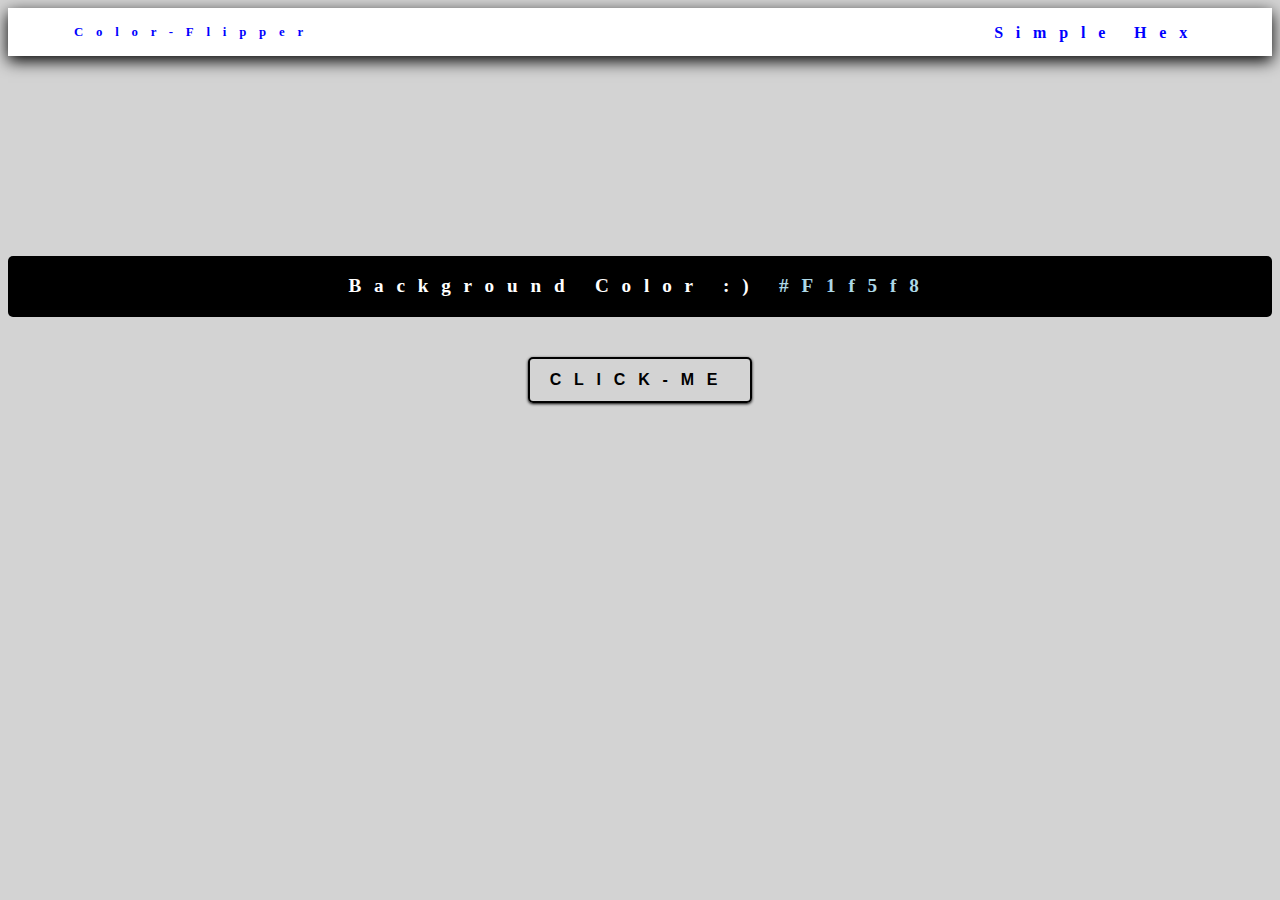
<file: colorpicker/colorpic.html>
<!DOCTYPE html>
<html lang="en">
  <head>
    <meta charset="UTF-8" />
    <meta name="viewport" content="width=device-width, initial-scale=1.0" />
    <title>Color/picker</title>
    <link rel="stylesheet" href="css/colorpic.css" />
  </head>
  <body>
    <nav>
      <div class="nav-center">
        <h4>Color-Flipper</h4>
        <ul class="nav-links">
          <li><a href="colorpic.html">Simple</a></li>
          <li><a href="hex.html">Hex</a></li>
        </ul>
      </div>
      </nav>

      <main>
          <div class="container">
              <h2>background color :) <span class="color">#f1f5f8</span></h2>
              <button class="btn btn-hero" id="btn">Click-me</button>
          </div>
      </main>

    <script src="js/colorpic.js"></script>
  </body>
</html>
</file>
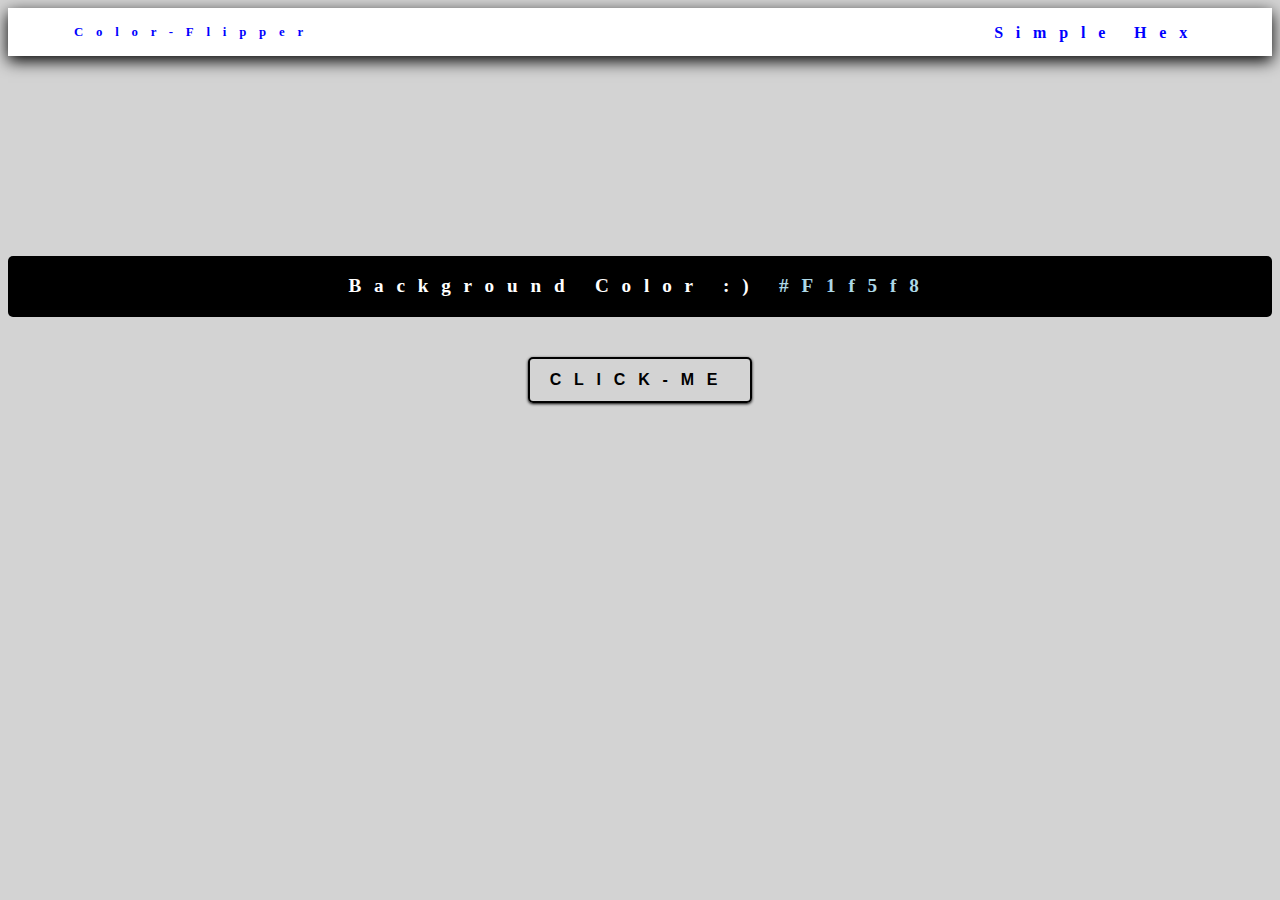
<file: colorpicker/hex.html>
<!DOCTYPE html>
<html lang="en">
  <head>
    <meta charset="UTF-8" />
    <meta name="viewport" content="width=device-width, initial-scale=1.0" />
    <title>Color/picker</title>
    <link rel="stylesheet" href="css/colorpic.css" />
  </head>
  <body>
    <nav>
      <div class="nav-center">
        <h4>Color-Flipper</h4>
        <ul class="nav-links">
          <li><a href="colorpic.html">Simple</a></li>
          <li><a href="hex.html">Hex</a></li>
        </ul>
      </div>
      </nav>

      <main>
          <div class="container">
              <h2>background color :) <span class="color">#f1f5f8</span></h2>
              <button class="btn btn-hero" id="btn">Click-me</button>
          </div>
      </main>

    <script src="js/hex.js"></script>
  </body>
</html>
</file>
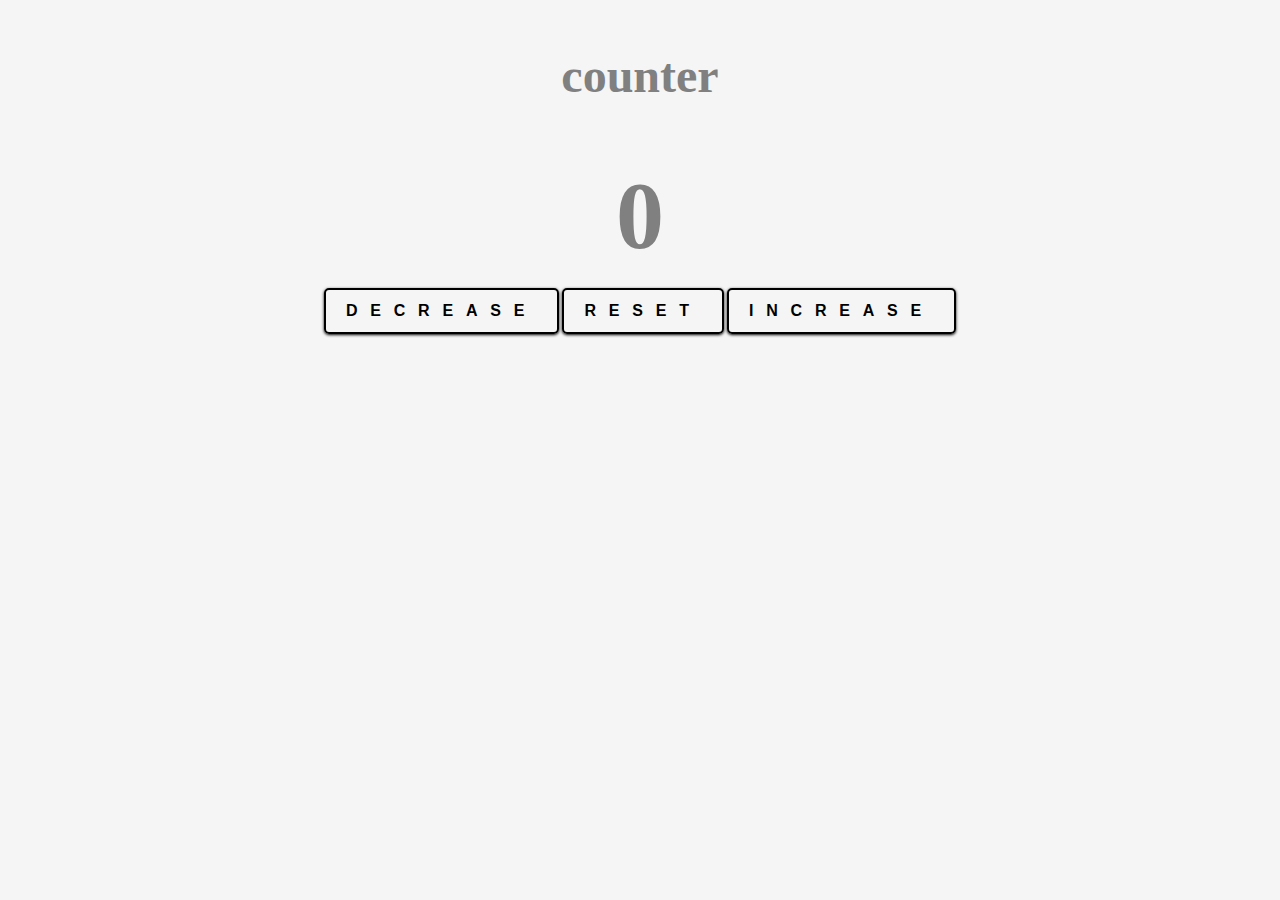
<file: counter/counter.html>
<!DOCTYPE html>
<html lang="en">
  <head>
    <meta charset="UTF-8" />
    <meta name="viewport" content="width=device-width, initial-scale=1.0" />
    <title>Counter</title>

    <link rel="stylesheet" href="css/style.css" />
  </head>
  <body>
    <main>
      <div class="container">
        <h1>counter</h1>
        <span id="value">0</span>
        <div class="button-container">
          <button class="btn decrease">decrease</button>
          <button class="btn reset">reset</button>
          <button class="btn increase">increase</button>
        </div>
      </div>
    </main>

    <script src="js/file.js"></script>
  </body>
</html>
</file>
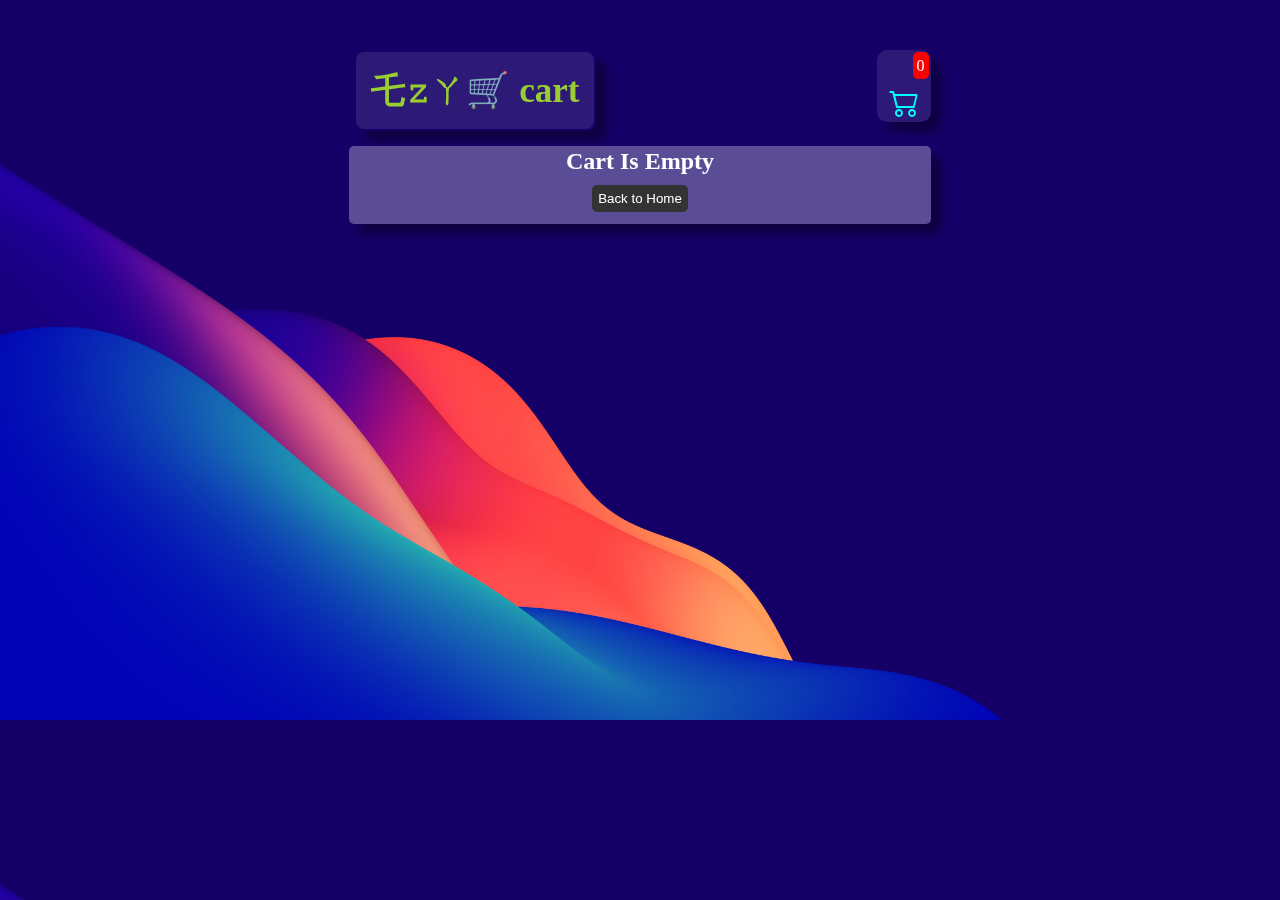
<file: shopping-cart/cart.html>
<!DOCTYPE html>
<html lang="en">
  <head>
    <meta charset="UTF-8" />
    <meta http-equiv="X-UA-Compatible" content="IE=edge" />
    <meta name="viewport" content="width=device-width, initial-scale=1.0" />
    <title>Σ𝚣ㄚ ¢αɾƚ</title>
    <link rel="stylesheet" href="./src/style.css" />
    <link
      rel="stylesheet"
      href="https://cdn.jsdelivr.net/npm/bootstrap-icons@1.8.1/font/bootstrap-icons.css"
    />
    <link rel="stylesheet" href="./src/lightbox.css" />
  </head>
  <body>
    <div class="nav">
      <a href="./index.html" style="text-decoration: none">
        <div class="logo">
          <h3>乇𝚣ㄚ🛒 cart</h3>
        </div></a
      >
      <div class="cartNum">
        <a href="cart.html">
          <i class="bi bi-cart2" style="color: aqua"></i>

          <div id="cartAmount" class="price">0</div>
        </a>
      </div>
    </div>

    <div id="label" class="calc-container"></div>
    <div id="shopping-cart" class="shopping-cart"></div>

    <script src="./src/Data.js"></script>
    <script src="./src/cart.js"></script>
    <script src="./src/lightbox-plus-jquery.js"></script>
  </body>
</html>
</file>
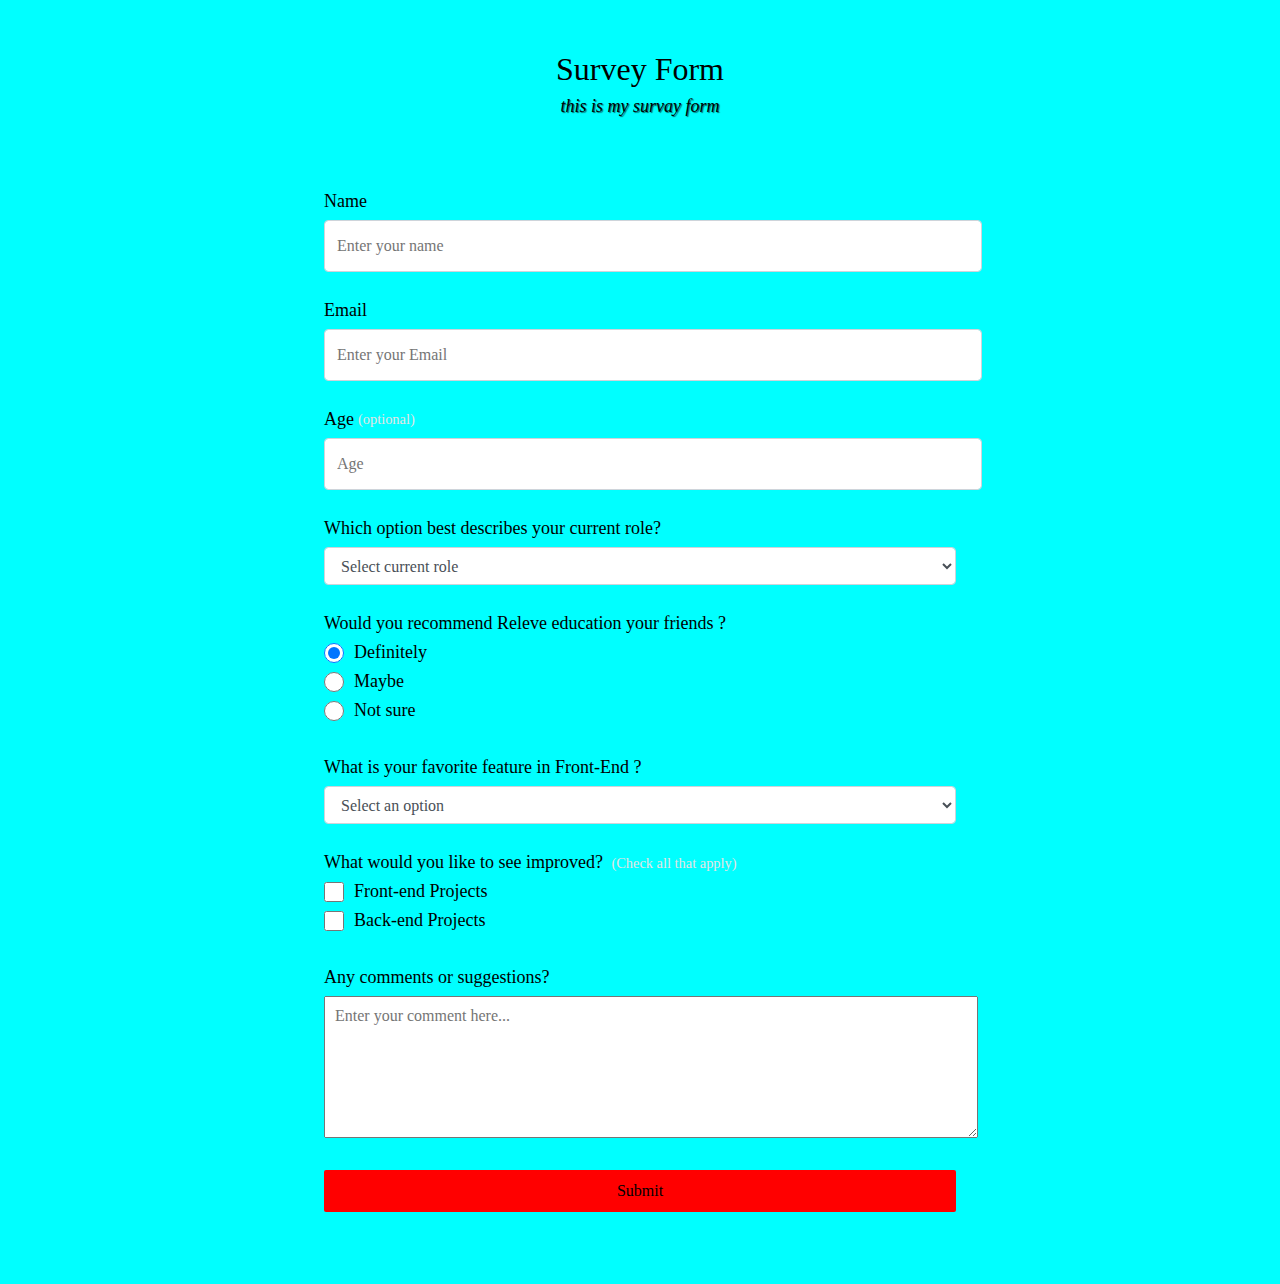
<file: survay_form/survayf.html>
<!DOCTYPE html>
<html lang="en">
<head>
    <meta charset="UTF-8">
    <title>Survay Form</title>
    <link rel="stylesheet" href="survay.css">
</head>
<body>

    
<div class="container">
    <header class="header">
      <h1 id="title" class="text-center"> Survey Form</h1>
      <p id="description" class="description text-center">
        this is my survay form
      </p>
    </header>
    <form id="survey-form">
      <div class="form-group">
        <label id="name-label" for="name">Name</label>
        <input
          type="text"
          name="name"
          id="name"
          class="form-control"
          placeholder="Enter your name"
          required
        />
      </div>
      <div class="form-group">
        <label id="email-label" for="email">Email</label>
        <input
          type="email"
          name="email"
          id="email"
          class="form-control"
          placeholder="Enter your Email"
          required
        />
      </div>
      <div class="form-group">
        <label id="number-label" for="number"
          >Age<span class="clue">(optional)</span></label
        >
        <input
          type="number"
          name="age"
          id="number"
          min="10"
          max="99"
          class="form-control"
          placeholder="Age"
        />
      </div>
      <div class="form-group">
        <p>Which option best describes your current role?</p>
        <select id="dropdown" name="role" class="form-control" required>
          <option disabled selected value>Select current role</option>
          <option value="student">Student</option>
          <option value="job">Full Time Job</option>
          <option value="learner">Full Time Learner</option>
          <option value="preferNo">Prefer not to say</option>
          <option value="other">Other</option>
        </select>
      </div>
  
      <div class="form-group">
        <p>Would you recommend Releve  education your friends ?</p>
        <label>
          <input
            name="user-recommend"
            value="definitely"
            type="radio"
            class="input-radio"
            checked
          />Definitely</label
        >
        <label>
          <input
            name="user-recommend"
            value="maybe"
            type="radio"
            class="input-radio"
          />Maybe</label
        >
  
        <label
          ><input
            name="user-recommend"
            value="not-sure"
            type="radio"
            class="input-radio"
          />Not sure</label
        >
      </div>
  
      <div class="form-group">
        <p>
          What is your favorite feature in Front-End ?
        </p>
        <select id="most-like" name="mostLike" class="form-control" required>
          <option disabled selected value>Select an option</option>
          <option value="challenges">Challenges</option>
          <option value="projects">Projects</option>
          <option value="community">Community</option>
          <option value="openSource">Open Source</option>
        </select>
      </div>
  
      <div class="form-group">
        <p>
          What would you like to see improved?
          <span class="clue">(Check all that apply)</span>
        </p>
  
        <label
          ><input
            name="prefer"
            value="front-end-projects"
            type="checkbox"
            class="input-checkbox"
          />Front-end Projects</label
        >
        <label>
          <input
            name="prefer"
            value="back-end-projects"
            type="checkbox"
            class="input-checkbox"
          />Back-end Projects</label>
      </div>
  
      <div class="form-group">
        <p>Any comments or suggestions?</p>
        <textarea
          id="comments"
          class="input-textarea"
          name="comment"
          placeholder="Enter your comment here..."
        ></textarea>
      </div>
  
      <div class="form-group">
        <button type="submit" id="submit" class="submit-button">
          Submit
        </button>
      </div>
    </form>
  </div>
  
    
</body>
</html>
</file>
<file: colorpicker/css/colorpic.css>
body {
  background-color: lightgray;
  color: grey;
  line-height: 1.5;
  font-size: 0.8rem;
}

ul {
  list-style-type: none;
}
a {
  text-decoration: none;
}
h2,
h4 {
  letter-spacing: 0.8rem;
  text-transform: capitalize;
  margin-bottom: 0.75rem;
}

nav {
  background-color: white;
  height: 3rem;
  display: grid;
  align-items: center;
  box-shadow: 0 5px 15px black;
}
.nav-center {
  width: 90vw;
  max-width: 1170px;
  margin: 0 auto;
  display: flex;
  align-items: center;
  justify-content: space-between;
}
.nav-center h4 {
  margin: 10px;
  color: blue;
}
.nav-links {
  display: flex;
}
nav a {
  text-transform: capitalize;
  font-weight: 700;
  font-size: 1rem;
  color: blue;
  letter-spacing: 0.8rem;
  margin-right: 1rem;
}
nav a:hover {
  color: lightblue;
}
.container {
  margin-top: 200px;
  text-align: center;
}
.container h2 {
  background-color: black;
  color: white;
  padding: 1rem;
  border-radius: 5px;
  margin-bottom: 2.5rem;
}
.color {
  color: lightblue;
}
.btn-hero {
  text-transform: uppercase;
  background: transparent;
  color: black;
  letter-spacing: 0.8rem;
  display: inline-block;
  font-weight: 700;
  transition: all 0.3s linear;
  border: 2px solid black;
  cursor: pointer;
  box-shadow: 0 1px 3px black;
  border-radius: 5px;
  font-size: 1rem;
  padding: 00.75rem 1.25rem;
}
.btn-hero:hover {
  color: white;
  background: black;
}
</file>
<file: counter/css/style.css>
body{
    background-color: whitesmoke;
    color: grey;
    line-height: 1.5;
    font-size: 0.8rem;
}
main{
    main-height:100vh;
    display:grid;
    place-items:center;

}

.container{
    text-align: center;
}

#value{
    font-size: 6rem;
    font-weight: bold;
}

.btn{
    text-transform: uppercase;
    background: transparent;
    color: black;
    letter-spacing: 0.8rem;
    display: inline-block;
    font-weight: 700;
    transition: all 0.3s linear;
    border: 2px solid black;
    cursor: pointer;
    box-shadow: 0 1px 3px black;
    border-radius: 5px;
    font-size: 1rem;
    padding: 0.75rem 1.25rem;
}

.btn:hover{
    color: white;
    background: black;

}
h1{
    font-size: 3rem;
    font-weight: bolder;
}
</file>
<file: shopping-cart/src/style.css>
@import url("https://fonts.googleapis.com/css2?family=Dancing+Script&family=Poppins:wght@100;200;300;500&display=swap");
* {
  margin: 0;
  padding: 0;
  box-sizing: border-box;
}
body {
  display: grid;
  justify-content: center;
  padding-top: 50px !important;
  background: url("../images/bg.jpg");
  background-size: cover;
}
body::-webkit-scrollbar {
  display: none;
}

i {
  cursor: pointer;
}
.nav {
  display: flex;
  flex-direction: row;
  justify-content: space-between;
  gap: 280px;
  color: #fff;
}

.logo {
  backdrop-filter: blur(30px);
  border: 2px solid transparent;
  background-clip: padding-box;
  box-shadow: 10px 10px 10px rgba(0, 0, 0, 0.37);
  background-color: rgba(255, 255, 255, 0.1);
  color: yellowgreen;
  font-size: 30px;
  border-radius: 10px;
  margin-left: 5px;
  padding: 15px;
  display: flex;
  align-items: center;
  justify-content: center;
  margin-bottom: 15px;
}
.cartNum {
  border-radius: 10px;
  background-color: rgba(255, 255, 255, 0.1);
  box-shadow: 10px 10px 10px rgba(0, 0, 0, 0.37);
  backdrop-filter: blur(30px);
  border: 2px solid transparent;
  display: flex;
  position: relative;
  flex-direction: row;
  justify-content: center;
  align-items: self-end;
  margin-bottom: 1rem;
  font-size: 30px;
  color: red;
  padding: 0 10px 0 10px;
  height: 8vh;
}
.price {
  border-radius: 5px;
  color: #fff;
  background-color: red;
  font-size: 16px;
  position: absolute;
  display: flex;
  justify-content: center;
  align-items: center;
  padding: 4px;
  height: 3vh;
  top: 0;
  right: 0;
}

.container {
  display: grid;
  justify-content: center;
  align-items: center;
  padding: 2em;
}
.glass {
  display: grid;
  justify-content: center;
  background: rgba(255, 255, 255, 0.1);
  border-radius: 20px;
  border: 2px solid transparent;
  background-clip: padding-box;
  box-shadow: 10px 10px 10px rgba(0, 0, 0, 0.37);
}

.shop {
  display: grid;
  grid-template-columns: repeat(4, 223px);
  gap: 30px;
  justify-content: center;
}

@media (max-width: 1000px) {
  .shop {
    grid-template-columns: repeat(2, 223px);
  }
  .cart-container {
    --shadowColor: 250 50% 20%;
    box-shadow: 10px 10px 0px 2px hsl(var(--shadowColor) / 1);
    background: rgba(255, 255, 255, 0.3);
    border: 2px solid rgba(255, 255, 255, 0.3);
    border-radius: 5px;
    display: grid;
    justify-content: center;
    transition: 1s;
    overflow: hidden;
    height: 40vh;
  }
  .cart-container img {
    padding: 5px;
    width: 220px;
    height: 22vh !important;
    border-radius: 10px;
  }
}

@media (max-width: 500px) {
  .shop {
    grid-template-columns: repeat(1, 223px);
  }

  .nav {
    display: flex;
    flex-direction: row;
    justify-content: space-between;
    gap: 2px;
    color: #fff;
  }
}

.cart-container {
  --shadowColor: 250 50% 20%;
  box-shadow: 10px 10px 0px 2px hsl(var(--shadowColor) / 1);
  background: rgba(255, 255, 255, 0.3);
  border: 2px solid rgba(255, 255, 255, 0.3);
  border-radius: 5px;
  display: grid;
  justify-content: center;
  transition: 1s;
  overflow: hidden;
}

.cart-container img {
  padding: 5px;
  width: 220px;
  height: 15vw;
  border-radius: 10px;
}

.cart-container:hover {
  transform: scale(1.3);
  margin-bottom: 1rem;
  margin-top: 1rem;
}

.details {
  display: flex;
  flex-direction: column;
  margin-top: 0.3rem;
  border-radius: 10px;
  padding: 10px;
  gap: 10px;
  color: #fff;
}
.details h3 {
  font-family: "Poppins", sans-serif;
  font-size: 1.5rem;
}
.details p {
  font-family: sans-serif;
  font-size: 0.8rem;
}

.money {
  display: flex;
  flex-direction: row;
  justify-content: space-between;
  font-family: "Times New Roman", Times, serif;
  font-size: 1rem;
}
.buttons {
  display: flex;
  flex-direction: row;
  gap: 9px;
  font-size: 19px;
  font-weight: 900;
}
.bi-plus-lg {
  color: greenyellow;
}
.bi-dash-lg {
  color: red;
}

/* Cart */
.calc-container {
  background: rgba(255, 255, 255, 0.3);
  border: 2px solid transparent;
  box-shadow: 10px 10px 10px rgba(0, 0, 0, 0.37);
  backdrop-filter: blur(30px);
  border-radius: 5px;
  display: flex;
  flex-direction: column;
  align-items: center;
  justify-content: center;
  color: #fff;
  margin-bottom: 1rem;
}

.homeBtn,
.checkOut,
.removeAll {
  background-color: #333;
  color: #fff;
  border: none;
  padding: 6px;
  border-radius: 5px;
  cursor: pointer;
  margin-bottom: 10px;
  margin-top: 10px;
}

.checkOut {
  background-color: greenyellow;
  color: black;
}
.removeAll {
  background-color: red;
}

.bi-x-lg {
  color: red;
  font-weight: bold;
}

.shopping-cart {
  display: grid;
  grid-template-columns: repeat(1, 320px);
  justify-content: center;
  gap: 15px;
}

.cart-item {
  background: rgba(255, 255, 255, 0.3);
  border: 2px solid transparent;
  box-shadow: 10px 10px 10px rgba(0, 0, 0, 0.37);
  backdrop-filter: blur(30px);
  border-radius: 10px;
  display: flex;
  transition: 1s;
}
.cart-item:hover {
  transform: scale(1.3);
  margin-bottom: 1rem;
  margin-top: 1rem;
}

.cart-item img {
  padding: 5px;
  /* width: 100%; */
  object-fit: fill;
  border-radius: 10px;
}
.cart-details {
  display: flex;
  flex-direction: column;

  margin-top: 0.3rem;
  border-radius: 10px;
  padding: 10px;
  gap: 10px;
  color: #fff;
}

.title-price {
  width: 195px;
  display: flex;
  align-items: center;
  justify-content: space-between;
}

.tPrice {
  display: flex;
  align-items: center;
  gap: 50px;
}
.cartItemPrice {
  background-color: #212529;
  color: #fff;
  padding: 3px 6px;
  border-radius: 5px;
}
</file>
<file: survay_form/survay.css>
body{
    background-color: aqua;
}
h1 {
  font-weight: 400;
  line-height: 1.2;
}

p {
  font-size: 1.125rem;
}

h1,
p {
  margin-top: 0;
  margin-bottom: 0.5rem;
}

label {
  display: flex;
  align-items: center;
  font-size: 1.125rem;
  margin-bottom: 0.5rem;
}

input,
button,
select,
textarea {
  margin: 0;
  font-family: inherit;
  font-size: inherit;
  line-height: inherit;
}

button {
  border: none;
}

.container {
  width: 100%;
  margin: 3.125rem auto 0 auto;
}

@media (min-width: 576px) {
  .container {
    max-width: 540px;
  }
}

@media (min-width: 768px) {   
  .container {
    max-width: 720px;
  }
}

.header {
  padding: 0 0.625rem;
  margin-bottom: 1.875rem;
}

.description {
  font-style: italic;
  font-weight: 200;
  text-shadow: 1px 1px 1px rgba(0, 0, 0, 0.586);
}

.clue {
  margin-left: 0.25rem;
  font-size: 0.9rem;
  color: #e4e4e4;
}

.text-center {
  text-align: center;
}



form {
  padding: 2.5rem 0.625rem;
  border-radius: 0.25rem;
}

@media (min-width: 480px) {
  form {
    padding: 2.5rem;
  }
}

.form-group {
  margin: 0 auto 1.25rem auto;
  padding: 0.25rem;
}

.form-control {
  display: block;
  width: 100%;
  height: 2.375rem;
  padding: 0.375rem 0.75rem;
  color: #495057;
  background-color: #fff;
  background-clip: padding-box;
  border: 1px solid #ced4da;
  border-radius: 0.25rem;
  transition: border-color 0.15s ease-in-out, box-shadow 0.15s ease-in-out;
}

.form-control:focus {
  border-color: #80bdff;
  outline: 0;
  box-shadow: 0 0 0 0.2rem rgba(0, 123, 255, 0.25);
}

.input-radio,
.input-checkbox {
  display: inline-block;
  margin-right: 0.625rem;
  min-height: 1.25rem;
  min-width: 1.25rem;
}

.input-textarea {
  min-height: 120px;
  width: 100%;
  padding: 0.625rem;
  resize: vertical;
}

.submit-button {
  display: block;
  width: 100%;
  padding: 0.75rem;
  background-color: red;
  color: inherit;
  border-radius: 2px;
  cursor: pointer;
}
</file>
